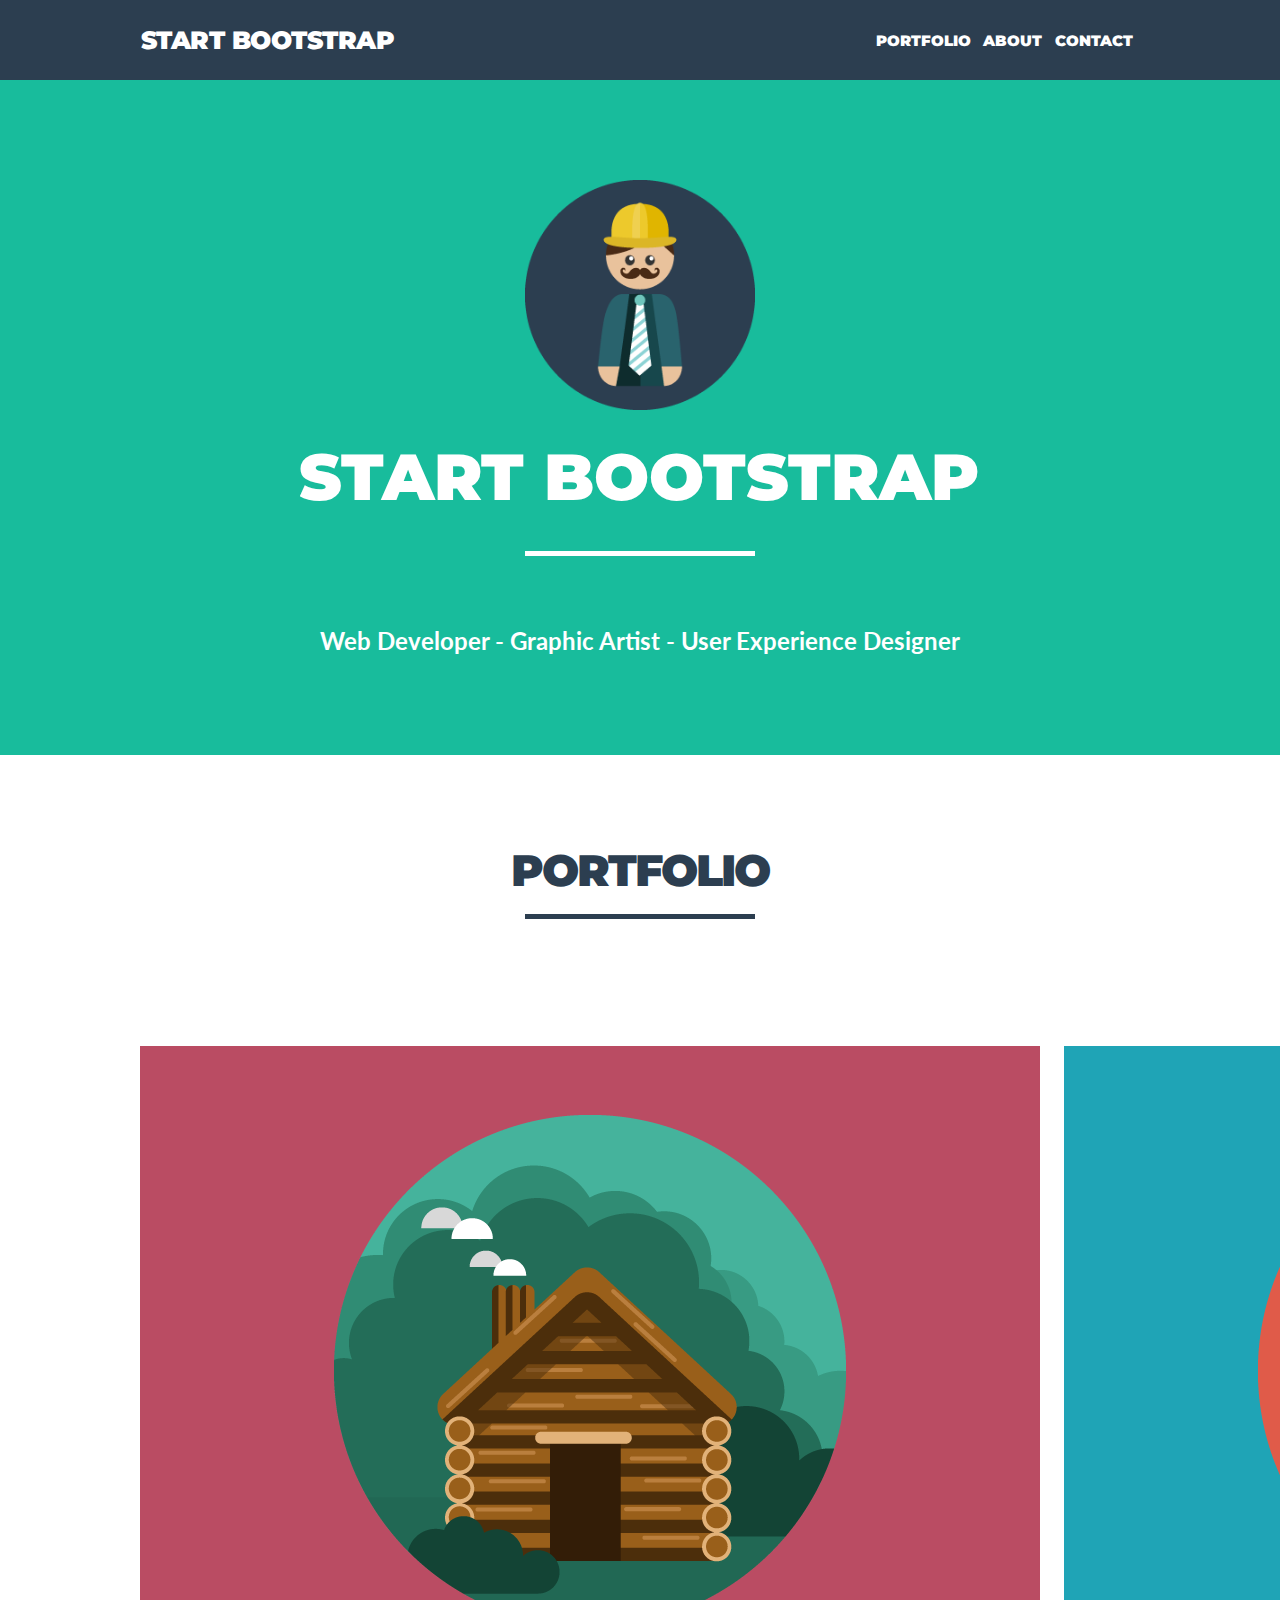
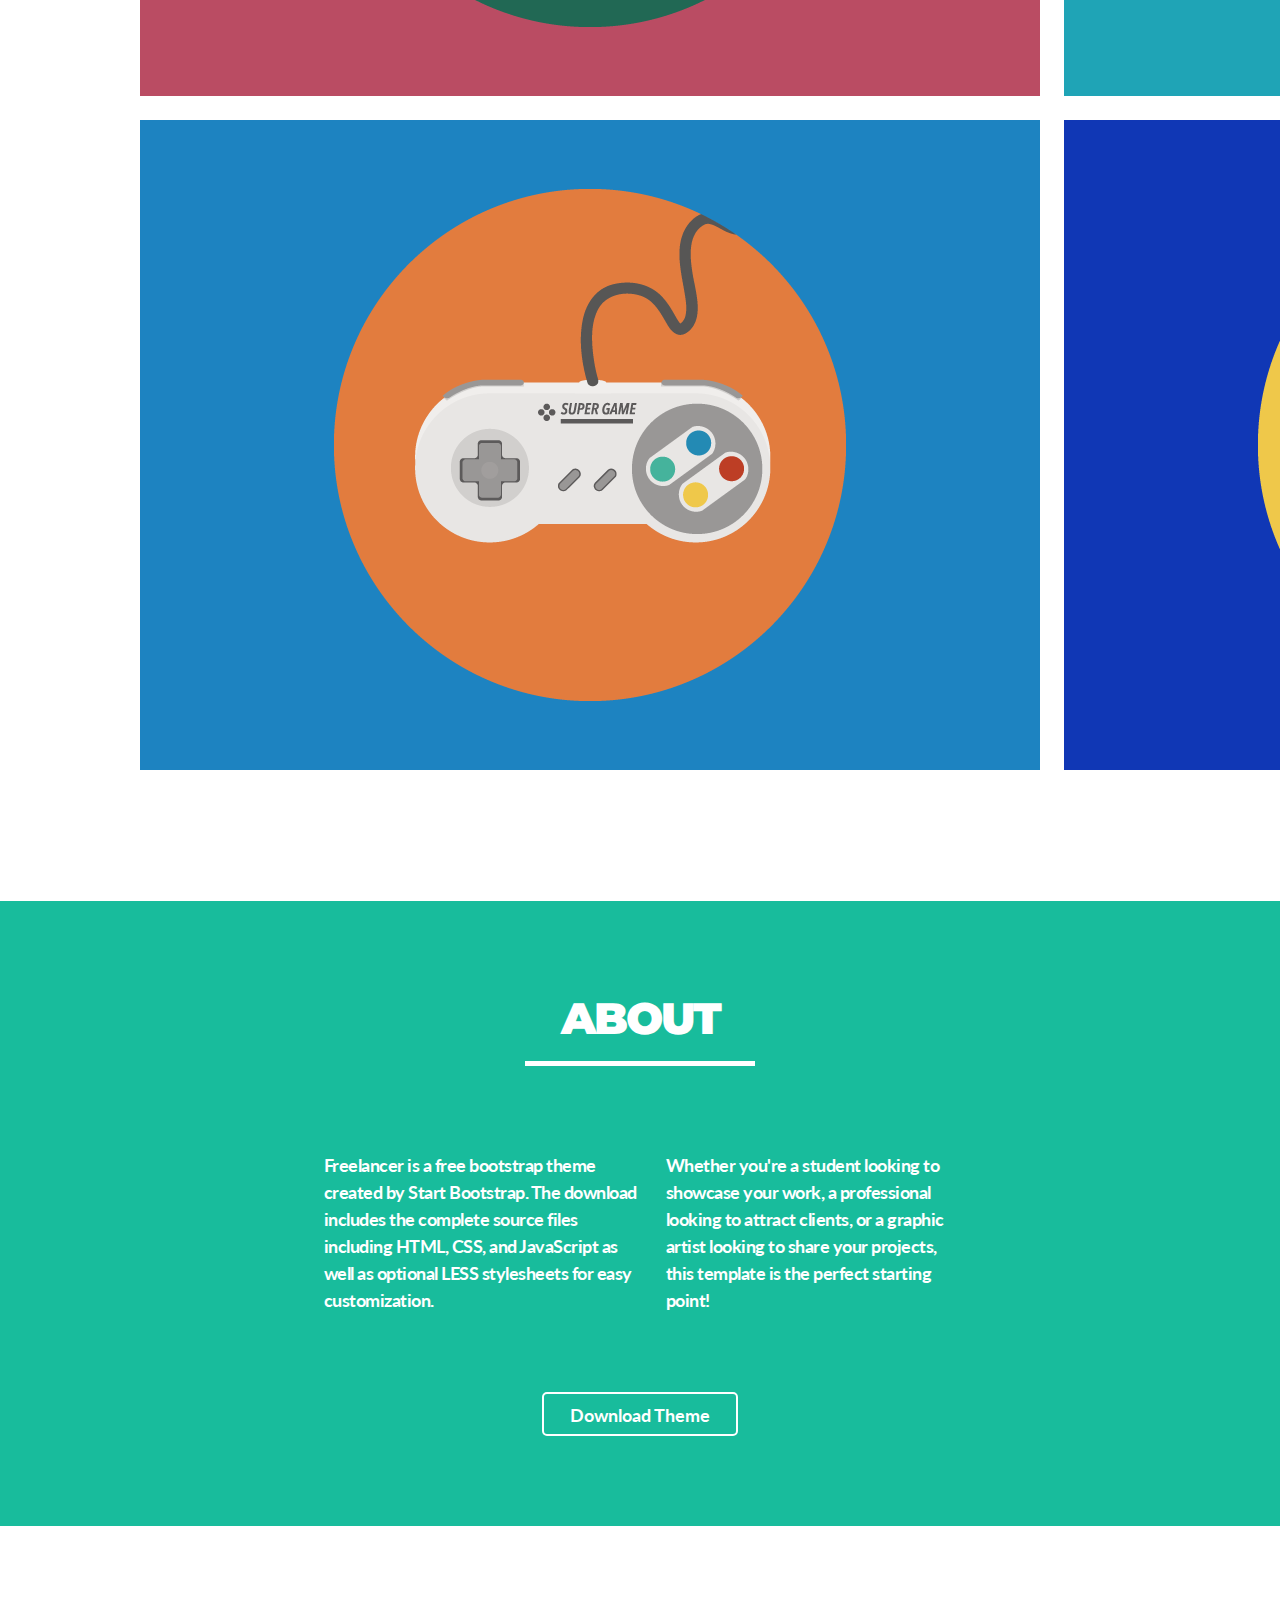
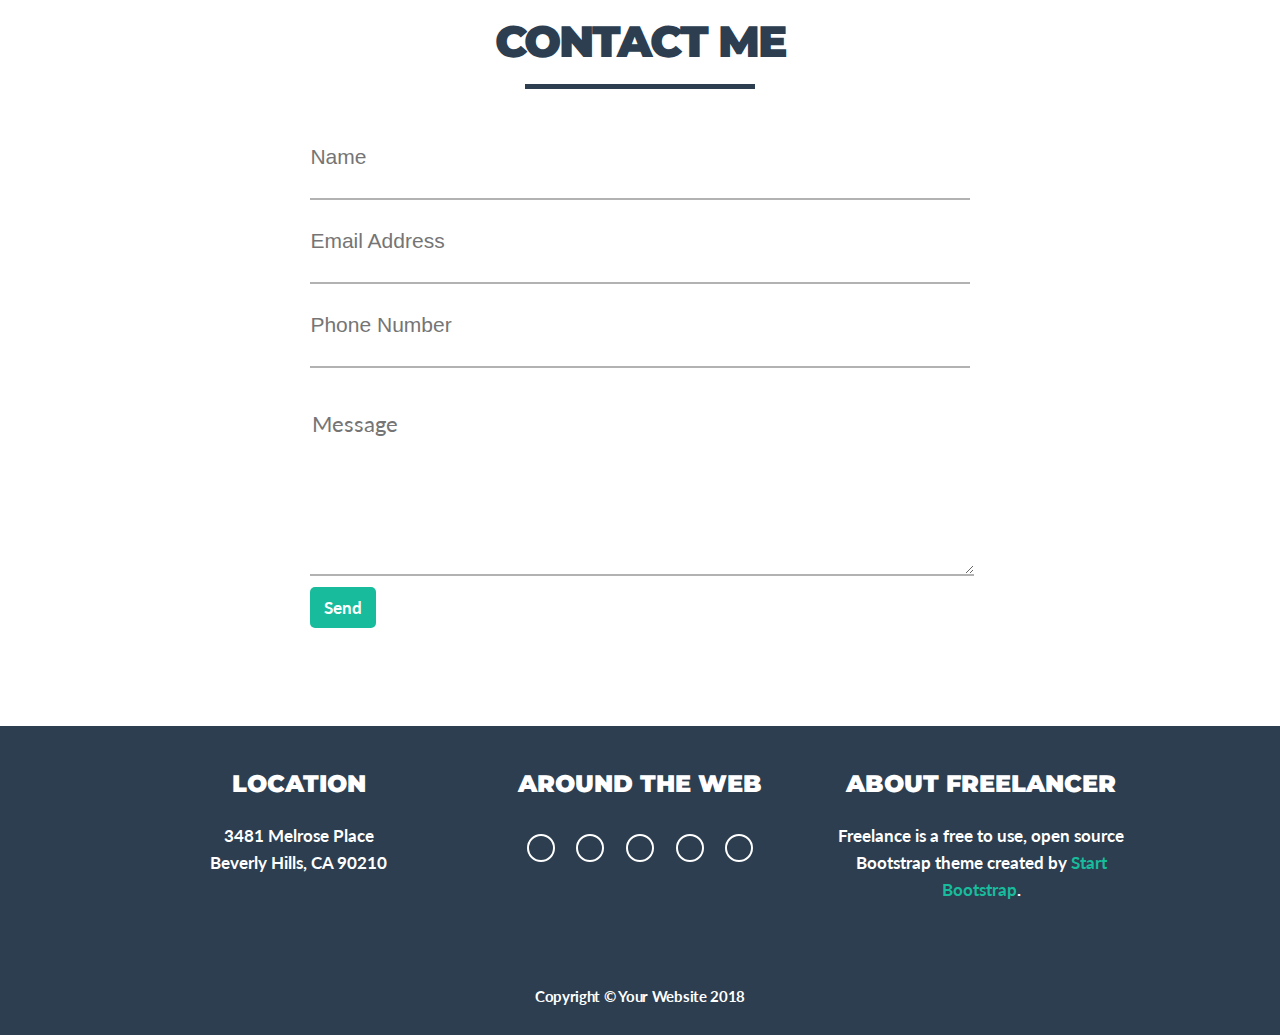
<file: freelancer-v2/index.html>
<!DOCTYPE html>
<html>
<head>
  <meta charset="utf-8">
  <link href="https://fonts.googleapis.com/css?family=Lato" rel="stylesheet"> 
  <link href="https://fonts.googleapis.com/css?family=Montserrat:400,700,900" rel="stylesheet"> 
  <link rel="stylesheet" type="text/css" href="css/main.css">
  <link rel="stylesheet" href="https://use.fontawesome.com/releases/v5.1.0/css/all.css" integrity="sha384-lKuwvrZot6UHsBSfcMvOkWwlCMgc0TaWr+30HWe3a4ltaBwTZhyTEggF5tJv8tbt" crossorigin="anonymous">
  <title>Freelancer</title>
</head>
<body>
  <header>
    <nav>
      <p class="font-title title-nav">START BOOTSTRAP</p>
      <ul class="nav-menu">
        <li class="font-title menu-item">PORTFOLIO</li>
        <li class="font-title menu-item">ABOUT</li>
        <li class="font-title menu-item">CONTACT</li>
      </ul>
    </nav>
  </header>
  <section class="banner">
    <img src="assets/images/profile.png">
    <h1 class="font-title title-banner">START BOOTSTRAP</h1>
    <div class="star-bar">
      <hr class="bar white-bar">
      <i class="star-icon star-icon-white fas fa-star"></i>
    </div>
    <p class="banner-text">Web Developer - Graphic Artist - User Experience Designer</p>
  </section>
  <section class="portfolio">
    <h2 class="font-title title-portfolio">PORTFOLIO</h2>
    <div class="star-bar">
      <hr class="bar blue-bar">
      <i class="star-icon star-icon-blue fas fa-star"></i>
    </div>
    <div class="portfolio-images">
      <div class="portfolio-images-row">
        <img class="portfolio-image" src="assets/images/portfolio/cabin.png" alt="ilustração cabana"></img>
        <img class="portfolio-image" src="assets/images/portfolio/cake.png" alt="ilustração bolo"></img>
        <img class="portfolio-image" src="assets/images/portfolio/circus.png" alt="ilustração circo"></img>
      </div>
      <div class="portfolio-images-row">
        <img class="portfolio-image" src="assets/images/portfolio/game.png" alt="ilustração controle"></img>
        <img class="portfolio-image" src="assets/images/portfolio/safe.png" alt="ilustração cofre"></img>
        <img class="portfolio-image" src="assets/images/portfolio/submarine.png" alt="ilustração submarino"></img>
      </div>
    </div>
    <div id="myModal" class="modal">
      <span class="close">&times;</span>
      <img class="modal-content" id="imagenMostrar">
      <div id="caption" class="caption-style"></div>
    </div>
  </section>
  <section class="about">
    <h2 class="font-title title-about">ABOUT</h2>
    <div class="star-bar">
      <hr class="bar white-bar">
      <i class="star-icon star-icon-white fas fa-star"></i>
    </div>
    <div class="about-text">
      <p>Freelancer is a free bootstrap theme created by Start Bootstrap. The download includes the complete source files including HTML, CSS, and JavaScript as well as optional LESS stylesheets for easy customization.</p>
      <p>Whether you're a student looking to showcase your work, a professional looking to attract clients, or a graphic artist looking to share your projects, this template is the perfect starting point!</p>
    </div> 
    <div class="download-btn">
      <p><i class="fas fa-download"></i> Download Theme</p>
    </div>
  </section>
  <section class="contact">
    <h2 class="font-title title-contact">CONTACT ME</h2>
    <div class="star-bar">
      <hr class="bar blue-bar">
      <i class="star-icon star-icon-blue fas fa-star"></i>
    </div>
    <form>
      <fieldset class="fieldset">
        <input type="text" name="name" placeholder="Name">
        <input type="email" name="email" placeholder="Email Address">
        <input type="text" name="phone" placeholder="Phone Number">
      </fieldset>
      <fieldset class="fieldset">  
        <textarea rows="6" type="text" name="message" placeholder="Message"></textarea>
        <input class="form-btn" type="button" name="submit" value="Send">
      </fieldset>
    </form>
  </section>
  <footer>
    <div class="footer-info">
      <div>
        <p class="font-title footer-subitem">LOCATION</p>
        <p class="footer-text">3481 Melrose Place</p>
        <p class="footer-text">Beverly Hills, CA 90210</p>
      </div>
      <div>
        <p class="font-title footer-subitem">AROUND THE WEB</p>
        <div class="footer-icons">
          <i class="fab fa-facebook"></i>
          <i class="fab fa-google-plus-g"></i>
          <i class="fab fa-twitter"></i>
          <i class="fab fa-linkedin-in"></i>
          <i class="fas fa-globe"></i>
        </div>
      </div>
      <div>
        <p class="font-title footer-subitem">ABOUT FREELANCER</p>
        <p class="footer-text">Freelance is a free to use, open source Bootstrap theme created by <span class="green-text">Start Bootstrap</span>.</p>
      </div>
    </div>
    <p class="copyright">Copyright © Your Website 2018</p>
  </footer>
  <script type="text/javascript" src="js/script.js"></script>
</body>
</html>
</file>
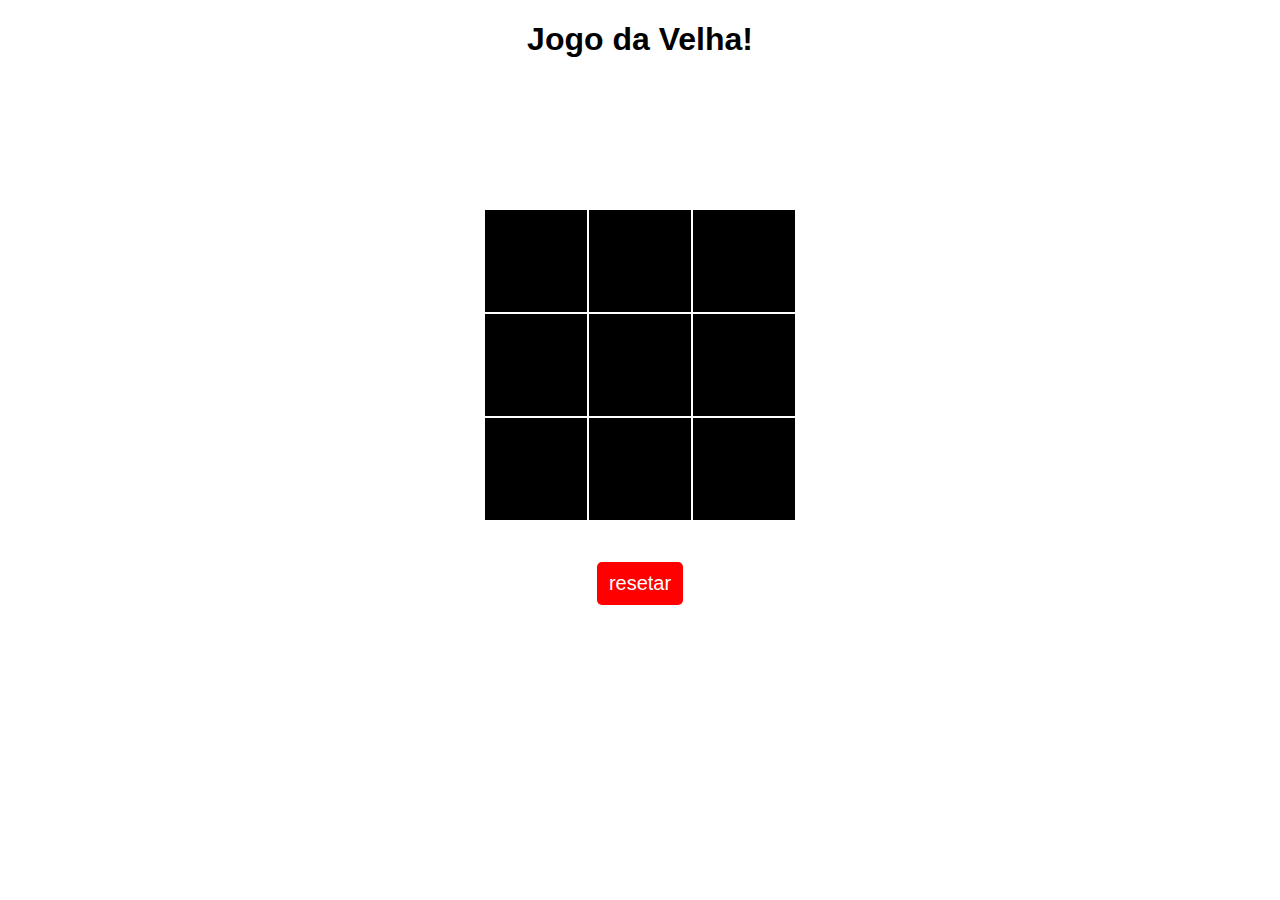
<file: jogo-velha/index.html>
<!DOCTYPE html>
<html>
<head>
  <meta charset="UTF-8">
  <title>Jogo da Velha</title>
  <link rel="stylesheet" href="assets/style.css">
</head>
  <body>
    <h1 class="title">Jogo da Velha!</h1>
    <div class="container">
      <p id="message"></p>
      <table id="tabuleiro">
        <tbody>
          <tr>
            <td></td>
            <td></td>
            <td></td>
          </tr>
          <tr>
            <td></td>
            <td></td>
            <td></td>
          </tr>
          <tr>
            <td></td>
            <td></td>
            <td></td>
          </tr>
        </tbody>
      </table>
      <div class="reset-div">
        <button id="reset-btn" type="button" name="reset">resetar</button>
      </div>
    </div>
    <script src="assets/app.js"></script>
  </body>
</html>
</file>
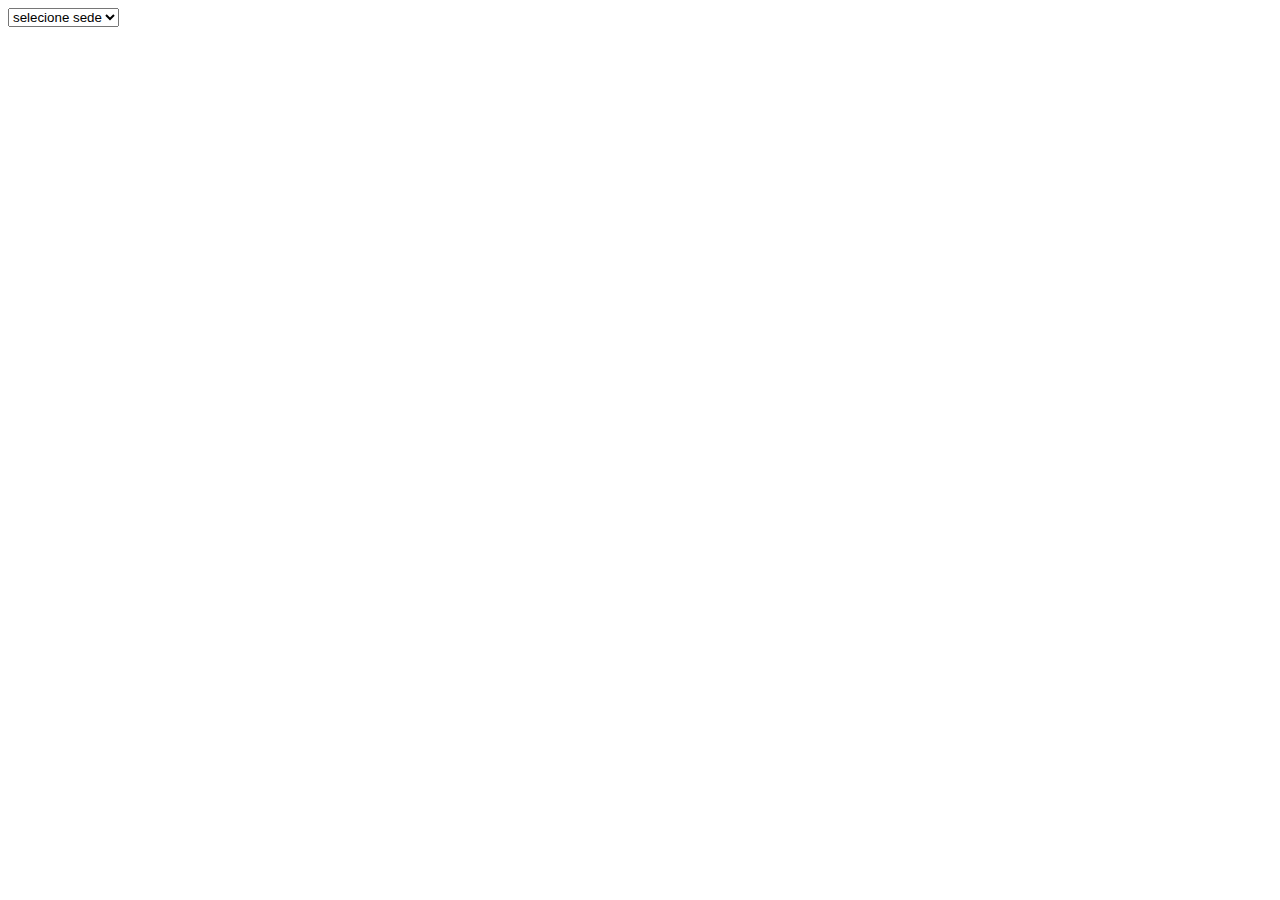
<file: programadoras/index.html>
<!DOCTYPE html>
<html>
<head>
  <link rel="stylesheet" type="text/css" href="assets/style.css">
  <meta charset="utf-8">
  <title>programs</title>
</head>
<body>
  <select id="drop-menu">

    <!-- <option value="none" selected>selecione</option>
    <option value="AQP">Arequipa</option>
    <option value="LIM">Lima</option>
    <option value="CDMX">Cidade do México</option>
    <option value="SCL">Santiago</option> -->

  </select>
  <div id="exibe-programadoras"></div>

<script type="text/javascript" src="assets/data.js"></script>
<script type="text/javascript" src="assets/script.js"></script>
</body>
</html>
</file>
<file: freelancer-v2/css/main.css>
/*----PROPRIEDADES GERAIS----*/

body{
  font-family: 'Lato', sans-serif;
  font-weight: bold;
  color: white;
  text-align: center;
  max-height: 100vh;
  background-color: #18bc9c; 
  margin: 0;
  -webkit-font-smoothing: antialiased;
  -moz-osx-font-smoothing: grayscale;
}

.font-title{
 font-family: 'Montserrat', sans-serif;  
 font-weight:900;
 color: white;
}

.star-bar{
  display: flex;
  justify-content: center;
  position: relative;
  align-items: center;
}

.star-icon{
  font-size: 27px;
  color: white;  
  background: #18bc9c;
  position: absolute;
  padding: 0 5px;
}

.bar{
  width: 18%;
  border: none;
  height: 5px;
  background-color: white;

}

/*---- FIM PROPS GERAIS ----*/

header, footer{
  background-color: #2c3e50;
}

.title-nav{
  letter-spacing: -0.5px;
}

nav{
  font-size: 24.8px;
  width: 78%;
  height: 80px;
  margin: auto;
  display: flex;
  align-items: center;
  justify-content: space-between;  
}

.nav-menu {
  width: 27%;
  margin: 0;
  display: flex;
  justify-content: space-between;   
}

.menu-item{
  list-style: none;
  font-size: 15px; 
  margin: auto;
}

.banner{
  height: auto;
}

  .banner img {
    width: 18%;
    padding-top: 100px;
    display: block;
    margin: auto;
  }

.title-banner{
  font-size: 65px;
  margin: 27px 28px 27px 26px;
}

.banner-text{
  font: bold 24px 'Lato';
  margin: 50px 0 100px 0;
  padding-top: 12px;
}

.portfolio{
  background-color: white;
  height: auto;
/*   overflow: hidden; */
}

.title-portfolio{
  color: #2c3e50;
  font-size: 44px;
  letter-spacing: -2px;
  margin: 20px 0 9px 0;
  padding-top: 88px;
}

.star-icon-blue{
  color: #2c3e50;  
  background: white;
}

.blue-bar{
  background-color: #2c3e50;
}

.portfolio-images{
  width: 80%;
  padding: 100px;
  margin: 7px auto 0 auto;
}

.portfolio-images-row{
  display: flex;
}

  .portfolio-images-row img{
    padding: 12px;
  }

.title-about{
  font-size: 44px;
  letter-spacing: -2px;
  padding-top: 53px;
  margin-bottom: 8px;
}

.about-text{
  display: flex;
  width: 51%;
  margin: 50px auto;
}

  .about-text p{
    text-align: left;
    font: bold 18px 'Lato';
    line-height: 27px;
    letter-spacing: -0.5px;
    padding: 10px;
  }

.download-btn{
  width: 15%;
  height: 40px;
  border: 2px solid white;
  border-radius: 5px;
  margin: 11px auto;
}

  .download-btn p{
    font-size: 18px;
    margin: 10px;
  }

.contact{
  background-color: white;
  height: 800px;
  margin-top: 90px; 
}

.title-contact{
  color: #2c3e50;
  font-size: 44px;
  letter-spacing: -2px;
  margin: 20px 0 8px 0;
  padding-top: 88px;
}


.fieldset{
  width: 51.5%;
  border: none;
  display: flex;
  flex-direction: column;
  margin: 9px auto 0 auto;
  padding-top: 10px;
}

input{ 
  font-size: 21px;
  color: #212529;
  border: none;
  border-bottom: 2px solid rgba(0,0,0,0.3);
  padding: 29px 0;
}

textarea{
  font-size: 22px;
  color: #212529;  
  font-family: 'Lato', sans-serif;
  width: 100%;
  display: block;
  border: none;
  border-bottom: 2px solid rgba(0,0,0,0.3);
  margin: 11px auto;
  position: relative;
}

.form-btn{
  font: inherit;
  color: white;
  font-size: 17px;
  background: #18bc9c;
  width: 10%;
  border: none;
  border-radius: 5px;
  padding: 10px;
}

footer{
  padding-top: 1px;
}

.footer-info{
  width: 80%;
  display: flex;
  margin: 18px auto 0 auto;
}

  .footer-info div {
    flex: 1;
  }

.footer-subitem{
  font-size: 24px;
}

.footer-text{
  font: bold 17px 'Lato';
  line-height: 27px;
  margin: 0;
  padding: 0 10px 0 10px;
}

.footer-icons{
  width: 79%;
  display: flex;
  justify-content: space-evenly;
  margin: auto;
}

  .footer-icons i{
    font-size: 18px;
    border: 2px solid white;
    border-radius: 50%;
    margin-top: 12px;
    padding: 12px;
  }

.green-text{
  color: #18bc9c; 
}

.copyright{
  font-size: 15px;  
  letter-spacing: -0.3px;
  margin-top: 84px;
  padding-bottom: 30px;
}
</file>
<file: jogo-velha/assets/style.css>
body {
  font-family: sans-serif;
}
.container {
  margin-top: 150px;
}
.title {
  color: black;
  text-align: center;
}
#message {
  position: absolute;
  margin-top: -80px;
  width: 100%;
  text-align: center;
  font-size: 20px;
  color: black;
}
table {
  margin: auto;
  text-align: center;
}
td {
  height: 100px;
  width: 100px;
  background-color: black;
  color: white;
  font-size: 4em;
  cursor: pointer;
}
.reset-div {
  text-align: center;
  margin-top: 40px;
}
#reset-btn {
  font-size: 1.25em;
  padding: 10px 12px;
  border-radius: 5px;
  border: none;
  cursor: pointer;
  background-color: red;
  color: white;
}
</file>
<file: programadoras/assets/style.css>
* {
  box-sizing: border-box;
}

#exibe-programadoras{
  display: flex;
  flex-wrap: wrap;
  align-items: flex-end;
  justify-content: space-evenly;
}

#exibe-programadoras img {
  margin: 5px;
  padding: 5px;

}
</file>
